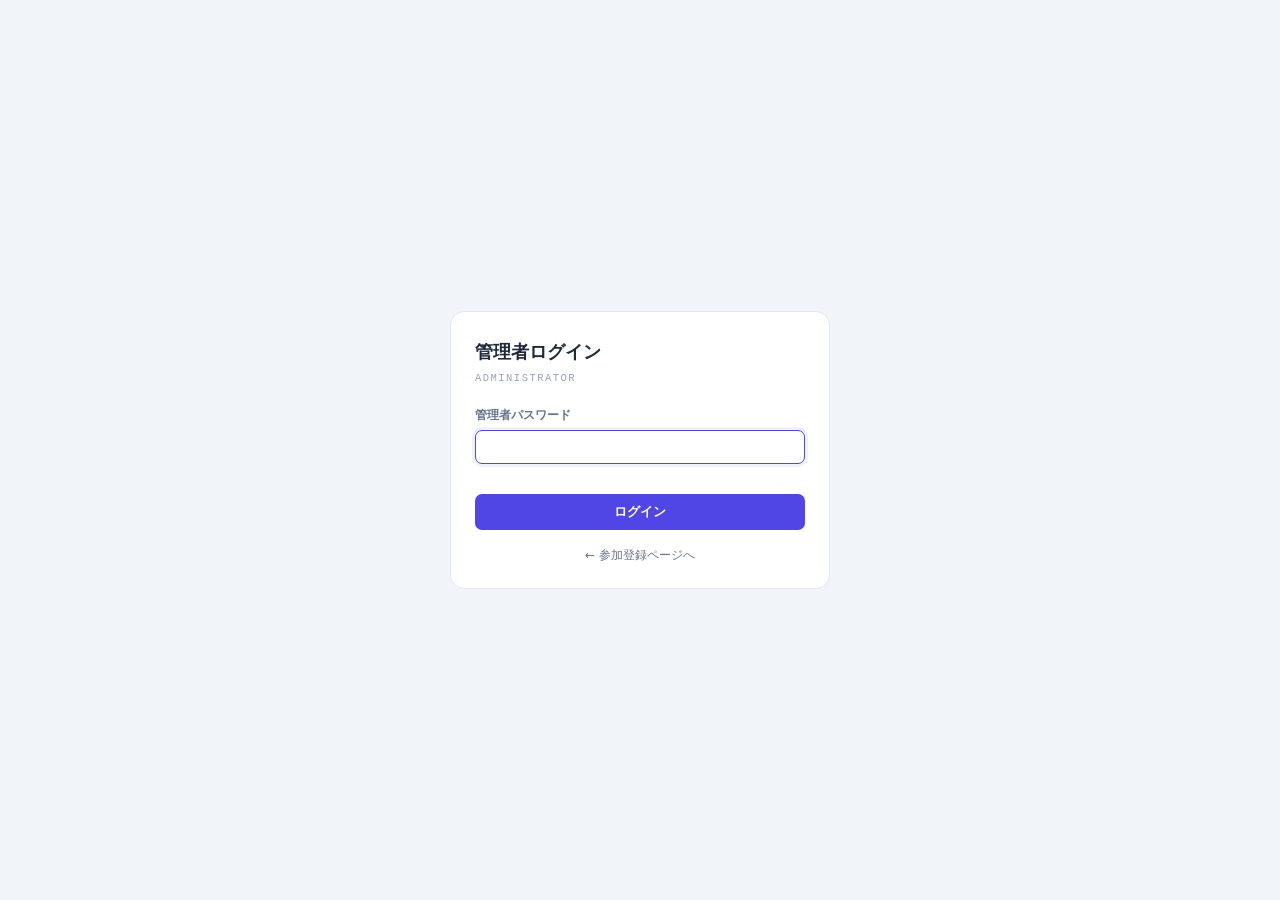
<file: login.html>
<!DOCTYPE html>
<html lang="ja">
<head>
<meta charset="UTF-8">
<meta name="viewport" content="width=device-width, initial-scale=1.0">
<title>管理者ログイン</title>
<meta name="robots" content="noindex">
<link rel="stylesheet" href="assets/base.css">
</head>
<body>
<div class="login-wrap">
  <form class="login-card" id="form" novalidate>
    <h1>管理者ログイン</h1>
    <span class="en">Administrator</span>

    <div class="notice" id="notice"></div>

    <div class="field">
      <label for="pw">管理者パスワード</label>
      <input type="password" id="pw" autocomplete="current-password" autofocus required>
    </div>

    <button type="submit" class="btn block" id="submit">ログイン</button>
    <a class="back" href="index.html">← 参加登録ページへ</a>
  </form>
</div>

<script>
"use strict";
(function () {
  const form = document.getElementById("form");
  const pw = document.getElementById("pw");
  const btn = document.getElementById("submit");
  const notice = document.getElementById("notice");

  function show(msg, kind) {
    notice.className = msg ? "notice show " + kind : "notice";
    notice.textContent = msg || "";
  }

  form.addEventListener("submit", async e => {
    e.preventDefault();
    if (!pw.value) { show("パスワードを入力してください。", "err"); pw.focus(); return; }
    btn.disabled = true;
    btn.textContent = "確認中…";
    show("");
    try {
      const res = await fetch("api/admin/login", {
        method: "POST",
        credentials: "same-origin",
        headers: { "Content-Type": "application/json", "Accept": "application/json", "X-TM-Request": "1" },
        body: JSON.stringify({ password: pw.value })
      });
      let data = null;
      try { data = await res.json(); } catch (_) { /* 本文なし */ }
      if (res.ok) { location.href = "admin.html"; return; }
      show((data && data.error) || `ログインできませんでした（${res.status}）。`, "err");
      pw.select();
    } catch (_) {
      show("サーバーに接続できませんでした。", "err");
    } finally {
      btn.disabled = false;
      btn.textContent = "ログイン";
    }
  });
})();
</script>
</body>
</html>
</file>
<file: assets/base.css>
/* 参加登録ページ・管理画面・ログイン画面で共有する土台。
   タイムテーブル固有のスタイルは assets/timetable.css にある。 */

:root{
  --ink:#1e293b;
  --ink-soft:#64748b;
  --ink-faint:#94a3b8;
  --paper:#ffffff;
  --panel:#f8fafc;
  --panel-2:#f1f5f9;
  --border:#e2e8f0;
  --border-strong:#cbd5e1;
  --accent:#4f46e5;
  --accent-soft:#eef2ff;
  --lunch:#f59e0b;   --lunch-bg:#fffbeb;
  --break:#10b981;   --break-bg:#ecfdf5;
  --special:#6366f1; --special-bg:#eef2ff;
  --gap:#cbd5e1;
  --danger:#dc2626;
  --mono:ui-monospace,"SF Mono","SFMono-Regular",Menlo,Consolas,"Liberation Mono",monospace;
  --sans:system-ui,-apple-system,"Hiragino Kaku Gothic ProN","Hiragino Sans","Noto Sans JP","Yu Gothic",sans-serif;
}
*{box-sizing:border-box}
html,body{margin:0;padding:0}
body{
  font-family:var(--sans);
  color:var(--ink);
  background:var(--panel-2);
  line-height:1.55;
  font-size:14px;
  -webkit-font-smoothing:antialiased;
}
.wrap{max-width:1180px;margin:0 auto;padding:28px 20px 80px}
.wrap.narrow{max-width:720px}

/* ---- masthead ---- */
header.masthead{
  display:flex;align-items:flex-end;justify-content:space-between;
  gap:16px;flex-wrap:wrap;
  padding-bottom:18px;margin-bottom:24px;
  border-bottom:2px solid var(--ink);
}
.masthead h1{
  margin:0;font-size:22px;font-weight:700;letter-spacing:.01em;
  display:flex;align-items:baseline;gap:12px;flex-wrap:wrap;
}
.masthead h1 .en{
  font-family:var(--mono);font-size:12px;font-weight:500;letter-spacing:.14em;
  color:var(--ink-faint);text-transform:uppercase;
}
.masthead .summary{
  font-family:var(--mono);font-size:12px;color:var(--ink-soft);
  display:flex;gap:18px;flex-wrap:wrap;
}
.masthead .summary b{color:var(--ink);font-weight:600}
.masthead .tools{display:flex;gap:8px;align-items:center;flex-wrap:wrap}

/* ---- panel ---- */
.panel{
  background:var(--paper);border:1px solid var(--border);border-radius:12px;
  padding:18px 18px 20px;
  min-width:0;   /* グリッドの子になったとき、中身の最小幅で枠が広がらないように */
}
.panel + .panel{margin-top:18px}
.panel h2{
  margin:0 0 14px;font-size:12px;font-weight:700;letter-spacing:.12em;
  text-transform:uppercase;color:var(--ink-soft);
  display:flex;align-items:center;gap:8px;
}
.panel h2::before{content:"";width:10px;height:10px;border-radius:2px;background:var(--accent);flex:0 0 auto}
.panel h2 .tail{margin-left:auto;font-size:11px;font-weight:600;letter-spacing:0;text-transform:none;color:var(--ink-faint)}
/* 1つのパネル内で設定のまとまりを区切る */
.panel-sep{border:none;border-top:1px solid var(--border);margin:16px 0}

/* ---- form ---- */
.field{margin-bottom:14px}
.field:last-child{margin-bottom:0}
.field label{display:block;font-size:12px;font-weight:600;color:var(--ink-soft);margin-bottom:5px}
.field label .req{color:var(--danger);font-weight:700;margin-left:3px}
.field label .opt{color:var(--ink-faint);font-weight:500;margin-left:5px}
/* minmax(0,…) にしないと、中身（時刻入力など）の最小幅で列が広がって隣とぶつかる */
.row2{display:grid;grid-template-columns:minmax(0,1fr) minmax(0,1fr);gap:10px}
@media (max-width:560px){ .row2{grid-template-columns:minmax(0,1fr)} }

input[type=time],input[type=date],input[type=number],input[type=text],input[type=password],select,textarea{
  width:100%;font-family:inherit;font-size:14px;color:var(--ink);
  background:var(--paper);border:1px solid var(--border-strong);border-radius:7px;
  padding:8px 9px;transition:border-color .12s,box-shadow .12s;
}
input[type=time],input[type=date],input[type=number]{font-family:var(--mono)}
/* iOS Safari の日付・時刻入力は固有の内寸を持ち、width:100% を無視して枠から溢れる。
   最小幅を外し、値の描画も左寄せにして枠の内側へ収める。 */
input[type=time],input[type=date]{min-width:0;max-width:100%}
input[type=time]::-webkit-datetime-edit,
input[type=date]::-webkit-datetime-edit{padding:0}
input[type=time]::-webkit-date-and-time-value,
input[type=date]::-webkit-date-and-time-value{text-align:left;margin:0;min-width:0}
@supports (-webkit-touch-callout:none){   /* iOS のみ。他ブラウザのピッカー表示は残す */
  /* min-height は、未入力のとき枠が潰れないための保険（他の入力欄と同じ高さ） */
  input[type=time],input[type=date]{-webkit-appearance:none;appearance:none;min-height:38px}
}
textarea{min-height:78px;resize:vertical;line-height:1.6}
input:focus,select:focus,textarea:focus{outline:none;border-color:var(--accent);box-shadow:0 0 0 3px var(--accent-soft)}
input:disabled,select:disabled,textarea:disabled{background:var(--panel-2);color:var(--ink-faint);cursor:not-allowed}
input.bad,select.bad{border-color:#fca5a5;box-shadow:0 0 0 3px #fef2f2}
.inline-check{display:flex;align-items:center;gap:8px;font-size:13px;font-weight:600;color:var(--ink);cursor:pointer}
.inline-check input{width:16px;height:16px;accent-color:var(--accent);cursor:pointer;flex:0 0 auto}
.field-err{font-size:11.5px;color:var(--danger);margin-top:5px;font-weight:600;display:none}
.field-err.show{display:block}

/* ---- buttons ---- */
button{font-family:inherit;cursor:pointer;border:none;border-radius:7px;font-weight:600;transition:background .12s,border-color .12s,color .12s,opacity .12s}
button:disabled{opacity:.55;cursor:not-allowed}
.btn{padding:9px 14px;font-size:13px;background:var(--accent);color:#fff}
.btn:hover:not(:disabled){background:#4338ca}
.btn.ghost{background:var(--paper);color:var(--ink);border:1px solid var(--border-strong)}
.btn.ghost:hover:not(:disabled){background:var(--panel);border-color:var(--ink-faint)}
.btn.danger{background:var(--paper);color:var(--danger);border:1px solid #fecaca}
.btn.danger:hover:not(:disabled){background:#fef2f2;border-color:var(--danger)}
.btn.block{width:100%}
.btn.small{padding:7px 11px;font-size:12px}
.btn.big{padding:12px 18px;font-size:14px}
.kill{background:transparent;color:var(--ink-faint);border:1px solid var(--border);padding:0 10px;font-size:16px;line-height:1;height:100%;min-height:34px;border-radius:7px}
.kill:hover{background:#fef2f2;color:var(--danger);border-color:#fecaca}
.toolbar{display:flex;gap:9px;flex-wrap:wrap;margin-bottom:16px;align-items:center}
.toolbar .spacer{flex:1 1 auto}

/* デモモードでだけ出す一括生成のツール。本来の操作と見分けが付くよう破線で囲う。 */
.demo-tools{
  display:flex;align-items:center;gap:7px;margin-left:auto;
  padding:4px 9px;border:1px dashed var(--border-strong);border-radius:9px;
}
.demo-tools[hidden]{display:none}
.demo-tools .lbl{font-size:11px;color:var(--ink-faint);white-space:nowrap}
.demo-tools input[type=number]{width:70px;padding:5px 7px;font-size:12.5px}
.demo-tools select{width:auto;max-width:170px;padding:5px 7px;font-size:12.5px}

/* ---- notice ---- */
.notice{
  margin-bottom:16px;padding:11px 14px;border-radius:9px;font-size:13px;
  display:none;align-items:flex-start;gap:9px;
}
.notice.show{display:flex}
.notice.warn{background:#fffbeb;border:1px solid #fde68a;color:#92400e}
.notice.ok{background:#ecfdf5;border:1px solid #a7f3d0;color:#065f46}
.notice.err{background:#fef2f2;border:1px solid #fecaca;color:#991b1b}
.notice.info{background:var(--accent-soft);border:1px solid #c7d2fe;color:#3730a3}
.notice ul{margin:4px 0 0;padding-left:18px}
.notice .grow{flex:1 1 auto;min-width:0}

.hint{font-size:11px;color:var(--ink-faint);margin-top:6px;line-height:1.45}
.hint code,code{font-family:var(--mono);font-size:.9em;background:var(--panel-2);color:var(--ink-soft);padding:1px 4px;border-radius:4px}

/* ---- badges ---- */
.badge{display:inline-block;font-size:11px;font-weight:700;padding:3px 9px;border-radius:20px;letter-spacing:.02em;white-space:nowrap}
.badge.talk{background:var(--panel-2);color:var(--ink-soft)}
.badge.lunch{background:var(--lunch-bg);color:#b45309}
.badge.break{background:var(--break-bg);color:#047857}
.badge.special{background:var(--special-bg);color:#4338ca}
.badge.on{background:var(--break-bg);color:#047857}
.badge.off{background:#fef2f2;color:#991b1b}

/* ---- 編集ロック ----
   管理画面を同時に編集できるのは1人だけ。いまどちらの状態かがひと目で分かるように、
   編集中は緑、他の人が編集中は黄、閲覧モードは無彩色にする。 */
.editbar{
  display:none;align-items:center;gap:10px;flex-wrap:wrap;
  margin-bottom:16px;padding:9px 14px;border-radius:9px;font-size:13px;
  background:var(--panel);border:1px solid var(--border-strong);color:var(--ink-soft);
}
.editbar.show{display:flex}
.editbar .grow{flex:1 1 auto}
.editbar .state{min-width:0}
.editbar.mine{background:var(--break-bg);border-color:#a7f3d0;color:#065f46}
.editbar.busy{background:#fffbeb;border-color:#fde68a;color:#92400e}

/* 閲覧モード。操作は JS 側でも止めているので、ここでは見た目だけを落とす。 */
body.ro .tabpanel{opacity:.85}
body.ro .tabpanel input:disabled,
body.ro .tabpanel select:disabled,
body.ro .tabpanel textarea:disabled{background:var(--panel-2);color:var(--ink-soft)}
body.ro .tabpanel [draggable]{cursor:default}

/* ---- demo banner ---- */
.demo-bar{
  background:#1e293b;color:#e2e8f0;font-size:12px;
  padding:8px 20px;display:none;align-items:center;gap:12px;flex-wrap:wrap;
}
.demo-bar.show{display:flex}
.demo-bar b{color:#fff}
.demo-bar .sep{color:#64748b}
.demo-bar button{
  background:transparent;color:#cbd5e1;border:1px solid #475569;
  padding:3px 9px;font-size:11px;border-radius:5px;
}
.demo-bar button:hover{background:#334155;color:#fff}

/* ---- tabs ---- */
.tabs{display:flex;gap:4px;border-bottom:1px solid var(--border);margin-bottom:20px;flex-wrap:wrap}
.tab{
  background:transparent;border:none;border-bottom:2px solid transparent;
  padding:9px 14px;font-size:13px;font-weight:600;color:var(--ink-soft);
  border-radius:7px 7px 0 0;margin-bottom:-1px;
}
.tab:hover{color:var(--ink);background:var(--panel)}
.tab[aria-selected=true]{color:var(--accent);border-bottom-color:var(--accent)}
.tab .n{
  font-family:var(--mono);font-size:10.5px;margin-left:6px;padding:1px 6px;border-radius:10px;
  background:var(--panel-2);color:var(--ink-soft);
}
.tab[aria-selected=true] .n{background:var(--accent-soft);color:var(--accent)}
.tabpanel[hidden]{display:none}

/* ---- generic table ---- */
.tablewrap{background:var(--paper);border:1px solid var(--border);border-radius:12px;overflow:hidden}
.tablewrap .scroll{overflow-x:auto;-webkit-overflow-scrolling:touch}
/* 狭い画面では列を潰さず横スクロールさせる（潰すとタイトルや発表者が読めなくなる） */
.tablewrap .scroll > table{min-width:1120px}
table{width:100%;border-collapse:collapse;font-size:13px}
thead th{
  font-size:10.5px;font-weight:700;letter-spacing:.1em;text-transform:uppercase;
  color:var(--ink-faint);text-align:left;padding:9px 12px;border-bottom:1px solid var(--border);
  background:var(--panel);white-space:nowrap;
}
tbody td{padding:10px 12px;border-bottom:1px solid var(--border);vertical-align:top}
tbody tr:last-child td{border-bottom:none}
tbody tr:hover{background:var(--panel)}
.num{font-family:var(--mono);font-size:12px;color:var(--ink-faint);text-align:right;width:44px}
.stamp{font-family:var(--mono);font-size:11px;color:var(--ink-faint);white-space:nowrap}
.rowacts{white-space:nowrap;text-align:right;width:1%}
.rowacts button{margin-left:5px}
/* 登録一覧の発表日（ドロップダウン） */
.date-cell{width:1%;white-space:nowrap}
.date-cell select{padding:5px 7px;font-size:12.5px;min-width:124px}
.date-none{font-family:var(--mono);font-size:12px;color:var(--ink-faint)}
.empty-state{padding:44px 20px;text-align:center;color:var(--ink-faint)}
.empty-state b{display:block;color:var(--ink-soft);margin-bottom:4px;font-size:15px}

/* ---- login card ---- */
.login-wrap{
  min-height:100vh;display:flex;align-items:center;justify-content:center;padding:24px;
}
.login-card{
  width:100%;max-width:380px;background:var(--paper);
  border:1px solid var(--border);border-radius:14px;padding:26px 24px 24px;
}
.login-card h1{margin:0 0 4px;font-size:18px;font-weight:700}
.login-card .en{
  display:block;font-family:var(--mono);font-size:10.5px;letter-spacing:.14em;
  text-transform:uppercase;color:var(--ink-faint);margin-bottom:20px;
}
.login-card .btn{margin-top:16px}
.login-card .back{
  display:block;text-align:center;margin-top:16px;font-size:12px;
  color:var(--ink-soft);text-decoration:none;
}
.login-card .back:hover{color:var(--accent);text-decoration:underline}

/* ---- misc ---- */
.done-card{text-align:center;padding:36px 20px}
.done-card .mark{
  width:48px;height:48px;border-radius:50%;background:var(--break-bg);color:#047857;
  display:flex;align-items:center;justify-content:center;font-size:24px;font-weight:700;
  margin:0 auto 14px;
}
.done-card h3{margin:0 0 6px;font-size:17px}
.done-card p{margin:0 0 18px;color:var(--ink-soft);font-size:13px}
.recap{
  text-align:left;background:var(--panel);border:1px solid var(--border);border-radius:9px;
  padding:14px 16px;margin:0 auto 18px;max-width:440px;font-size:13px;
}
.recap dl{margin:0;display:grid;grid-template-columns:auto 1fr;gap:7px 14px}
.recap dt{color:var(--ink-faint);font-size:11.5px;font-weight:600;white-space:nowrap}
.recap dd{margin:0;word-break:break-word}
.skeleton{color:var(--ink-faint);padding:30px 0;text-align:center;font-size:13px}
.pill{
  font-family:var(--mono);font-size:11px;padding:2px 7px;border-radius:5px;
  background:var(--panel-2);color:var(--ink-soft);
}
.saved-tag{font-size:11px;color:var(--ink-faint);font-weight:600}
.saved-tag.on{color:#047857}

/* ---- 狭い画面 ---- */
@media (max-width:640px){
  .wrap{padding:18px 14px 60px}
  .panel{padding:15px 14px 16px}
  .masthead{align-items:flex-start;gap:10px;padding-bottom:14px;margin-bottom:18px}
  .masthead h1{font-size:19px}
  .masthead .summary{gap:12px}
  /* タブが折り返して2段になると押しにくいので、1行のまま横スクロールさせる */
  .tabs{flex-wrap:nowrap;overflow-x:auto;-webkit-overflow-scrolling:touch;scrollbar-width:none}
  .tabs::-webkit-scrollbar{display:none}
  .tab{flex:0 0 auto;padding:9px 11px}
  .demo-bar{padding:8px 14px}
}
</file>
